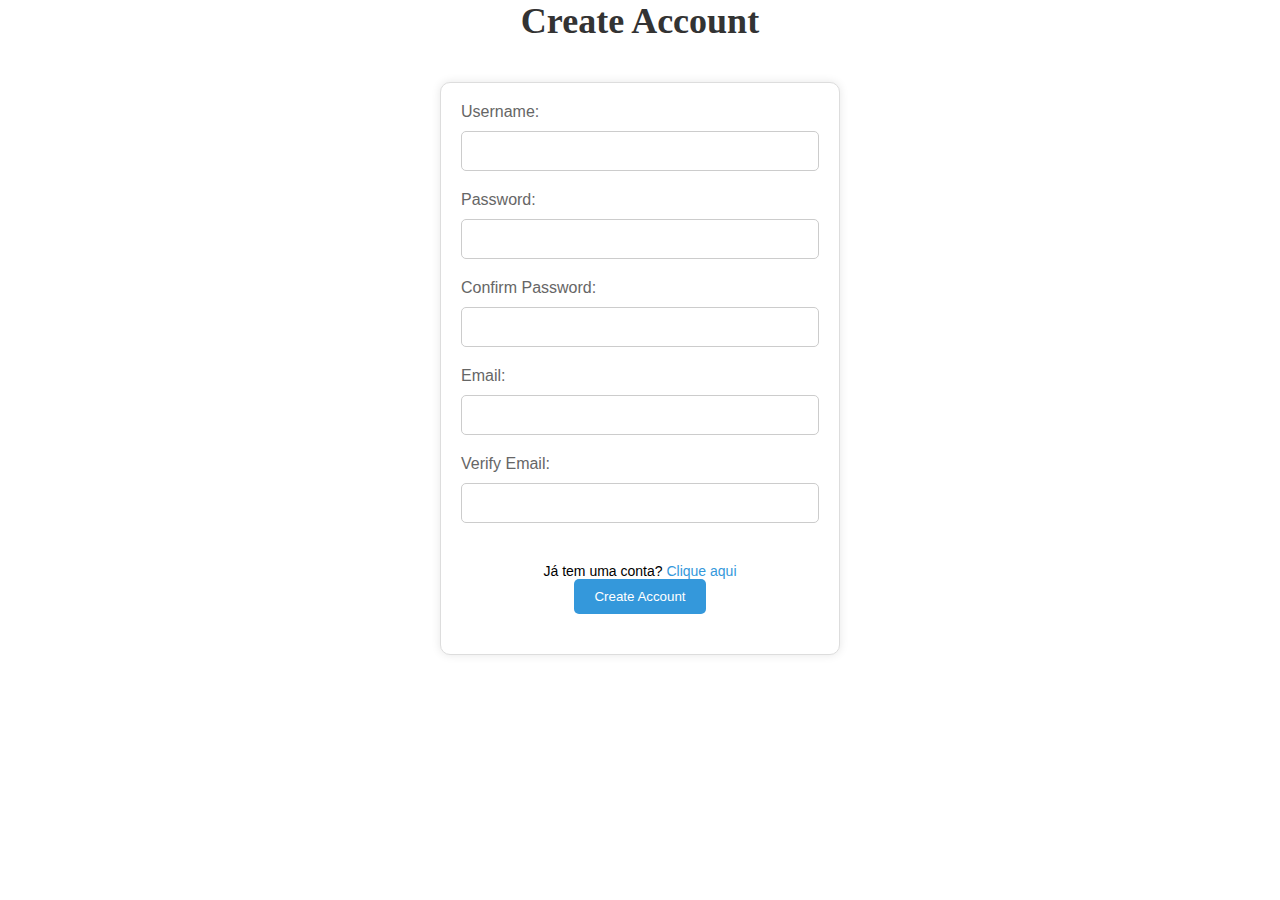
<file: create-account.html>
<html>
<head>
  <title>Create Account</title>
  <link rel="stylesheet" type="text/css" href="style2.css">
  <style>
    /* Estilos para telas menores */
    @media only screen and (max-width: 600px) {
      form {
        width: 90%;
        margin: 20px auto;
        padding: 20px;
      }
      label {
        width: 100%;
        margin-bottom: 10px;
      }
      input[type="text"], input[type="password"], input[type="email"] {
        width: 100%;
        padding: 10px;
        margin-bottom: 20px;
      }
     .login-link {
        text-align: center;
      }
     .login-link a {
        font-size: 14px;
      }
    }
  </style>
</head>
<body>
  <h1>Create Account</h1>
  <form name="createAccount" action="/create-account" method="post" onsubmit="return validateForm()">
    <label for="username">Username:</label>
    <input type="text" id="username" name="username"><br>
    <label for="password">Password:</label>
    <input type="password" id="password" name="password"><br>
    <label for="confirm-password">Confirm Password:</label>
    <input type="password" id="confirm-password" name="confirm-password"><br>
    <label for="email">Email:</label>
    <input type="email" id="email" name="email"><br>
    <label for="verify-email">Verify Email:</label>
    <input type="email" id="verify-email" name="verify-email"><br>
    <div class="login-link">
      <p style="font-size: 14px;">Já tem uma conta? <a href="login.html" style="color: #3498db; text-decoration: none;">Clique aqui</a></p>
    </div>
   <h1> <input type="submit" value="Create Account"></h1>
  </form>
</body>
</html>
</file>
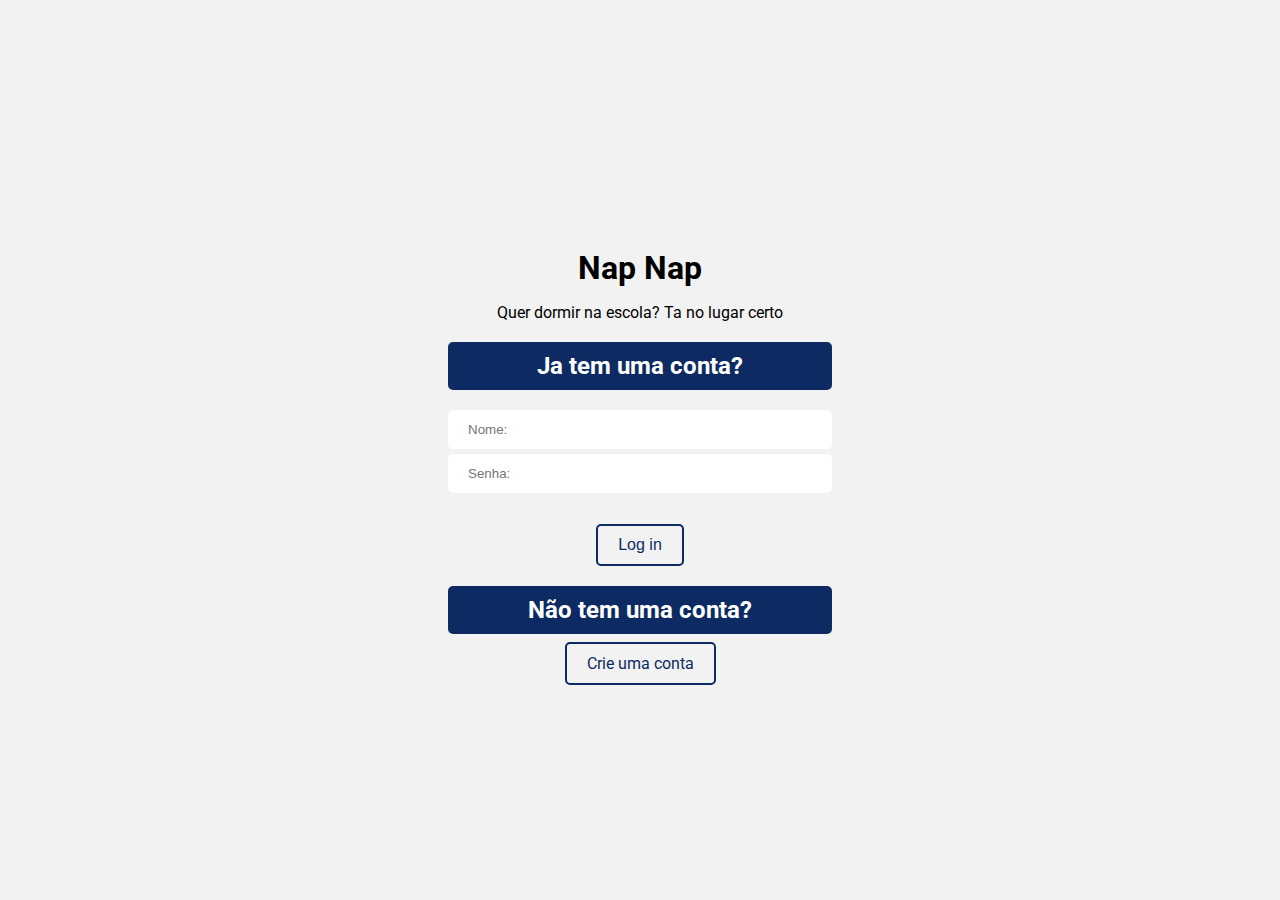
<file: login.html>
<!DOCTYPE html>
<html>
<head>
  <title>Nap Nap</title>
  <link rel="stylesheet" type="text/css" href="style.css">
  <link href="https://fonts.googleapis.com/css2?family=Roboto:wght@400;700&display=swap" rel="stylesheet">
  <style>
    /* Estilos para telas menores */
    @media only screen and (max-width: 400px) {
     .box {
        width: 90%;
        margin: 20px auto;
        padding: 20px;
      }
     .container {
        width: 100%;
        padding: 20px;
      }
      h1, h2 {
        font-size: 18px;
      }
      input[type="text"], input[type="password"] {
        width: 100%;
        padding: 10px;
        margin-bottom: 20px;
      }
     .button {
        width: 100%;
        padding: 10px;
        margin-bottom: 20px;
      }
    }
  </style>
</head>
<body>
  <div class="box">
    <div class="container">
      <h1>Nap Nap</h1>
      <p>Quer dormir na escola? Ta no lugar certo</p>
      <h2>Ja tem uma conta?</h2>
      <form>
        <input type="text" id="name" name="name" placeholder="Nome:">
        <input type="password" id="password" name="password" placeholder="Senha:">
        <h1><input type="submit" value="Log in"></h1>
      </form>
      <h2>Não tem uma conta?</h2>
      <a href="create-account.html" class="button">Crie uma conta</a>
    </div>
  </div>
</body>
</html>
</file>
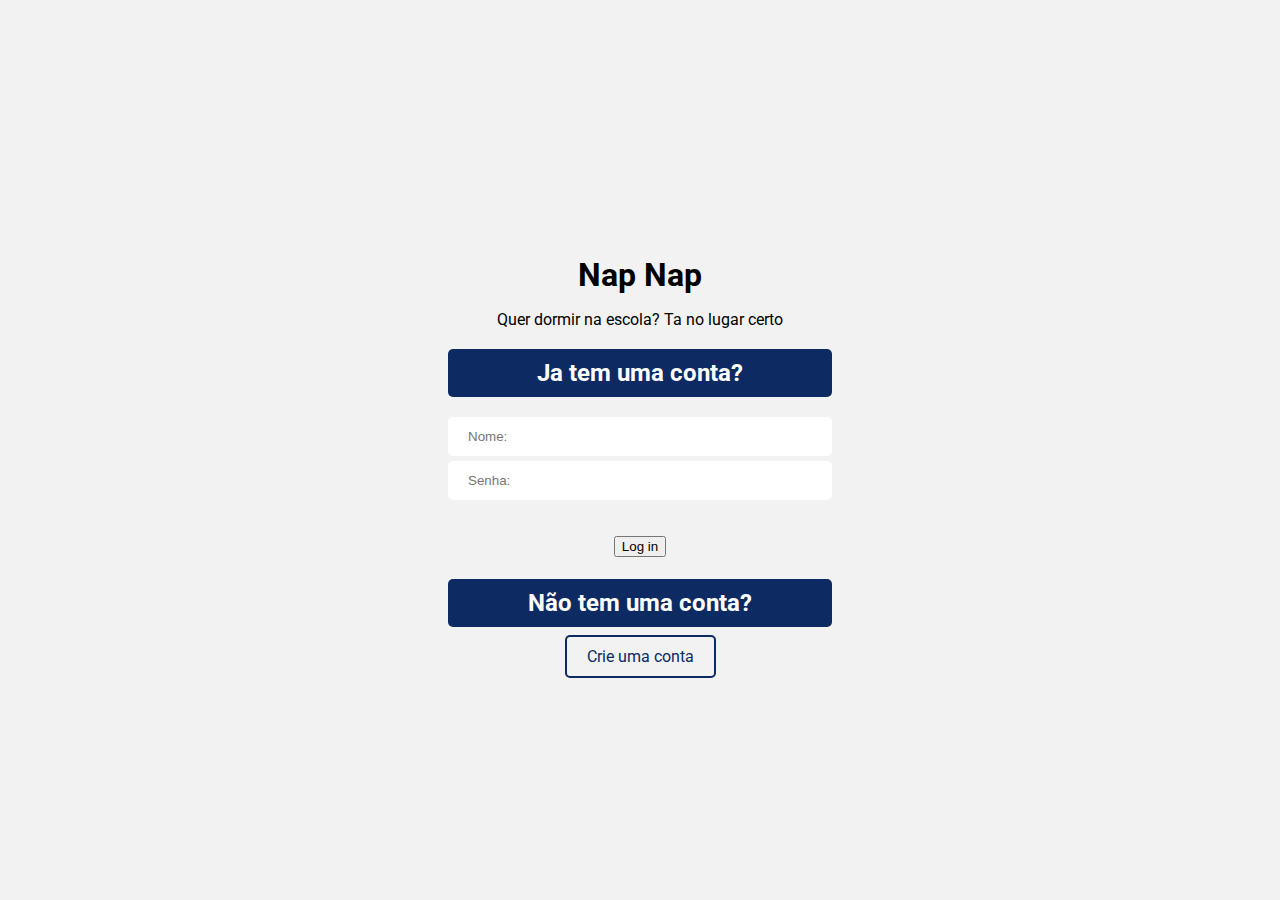
<file: menuzinho/Miguel Rubens/login.html>
<!DOCTYPE html>
<html>
<head>
  <title>Nap Nap</title>
  <link rel="stylesheet" type="text/css" href="style.css">
  <link href="https://fonts.googleapis.com/css2?family=Roboto:wght@400;700&display=swap" rel="stylesheet">
  <style>
    /* Estilos para telas menores */
    @media only screen and (max-width: 400px) {
     .box {
        width: 90%;
        margin: 20px auto;
        padding: 20px;
      }
     .container {
        width: 100%;
        padding: 20px;
      }
      h1, h2 {
        font-size: 18px;
      }
      input[type="text"], input[type="password"] {
        width: 100%;
        padding: 10px;
        margin-bottom: 20px;
      }
     .button {
        width: 100%;
        padding: 10px;
        margin-bottom: 20px;
      }
    }
  </style>
</head>
<body>
  <div class="box">
    <div class="container">
      <h1>Nap Nap</h1>
      <p>Quer dormir na escola? Ta no lugar certo</p>
      <h2>Ja tem uma conta?</h2>
      <form>
        <input type="text" id="name" name="name" placeholder="Nome:">
        <input type="password" id="password" name="password" placeholder="Senha:">
        <form action="pos.html">
          <h1><input type="button" value="Log in" onclick="location.href='pos.html';"></h1>
        </form>
      </form>
      <h2>Não tem uma conta?</h2>
      <a href="create-account.html" class="button">Crie uma conta</a>
    </div>
  </div>
</body>
</html>
</file>
<file: style2.css>
/* Global Styles */

* {
  box-sizing: border-box;
  margin: 0;
  padding: 0;
}

body {
  font-family: Arial, sans-serif;
  background-image: url('https://i.pinimg.com/originals/66/98/bc/6698bc2d735eaf119fa95ec03cb7a1e6.jpg');
  background-size: cover;
  background-position: center;
  height: 100vh;
  margin: 0;
}

h1 {
  text-align: center;
  color: #333;
  margin-bottom: 20px;
  font-family: 'Pacifico', cursive;
  font-size: 36px;
}

/* Form Styles */

form {
  max-width: 400px;
  margin: 40px auto;
  padding: 20px;
  background-color: #fff;
  border: 1px solid #ddd;
  box-shadow: 0 0 10px rgba(0, 0, 0, 0.1);
  border-radius: 10px;
}

label {
  display: block;
  margin-bottom: 10px;
  color: #666;
}

input[type="text"], input[type="password"], input[type="email"] {
  width: 100%;
  height: 40px;
  margin-bottom: 20px;
  padding: 10px;
  border: 1px solid #ccc;
  border-radius: 5px;
}

input[type="submit"] {
  background-color: #3498db;
  color: #fff;
  padding: 10px 20px;
  border: none;
  border-radius: 5px;
  cursor: pointer;
}

input[type="submit"]:hover {
  background-color: #2980b9;
}

/* Error Messages */

.error {
  color: red;
  font-size: 12px;
  margin-bottom: 10px;
}

a {
  text-decoration: none;
}

a:hover {
  text-decoration: underline;
}

.login-link {
  text-align: center;
  margin-top: 20px;
}

a {
  text-decoration: none;
}

a:hover {
  text-decoration: underline;
}
</file>
<file: style.css>
body {
  background-color: #f2f2f2;
  font-family: 'Roboto', sans-serif;
  display: flex;
  align-items: center;
  height: 100vh;
  margin: 0;
  background-image: url('https://img.freepik.com/fotos-premium/ilustracao-de-pintura-digital-de-cena-de-paisagem-com-belas-montanhas-verdes-prados-arvores_467123-4548.jpg');
  background-position: center center;
  background-size: cover;
  background-repeat: no-repeat;
}

.box {
  background-color: #f2f2f2;
  padding: 20px;
  border-radius: 5px;
  margin: 0 auto;
  width: 30%;
  text-align: center;
}

h1 {
  text-align: center;
  margin-bottom: 0;
}

h2 {
  background-color: #0D2B62;
  color: white;
  border-radius: 5px;
  padding: 10px;
  margin-top: 20px;
}

input[type="text"], input[type="password"] {
  background-color: #fff;
  border: none;
  border-radius: 5px;
  padding: 12px 20px;
  margin: 5px 0;
  display: block;
  width: 100%;
  box-sizing: border-box;
  transition: all 0.3s ease-in-out;
}

input[type="text"]:focus, input[type="password"]:focus {
  box-shadow: 0 0 5px rgba(0, 0, 0, 0.3);
}

input[type="submit"] {
  background-color: transparent;
  color: #0D2B62;
  padding: 10px 20px;
  border: 2px solid #0D2B62;
  border-radius: 5px;
  cursor: pointer;
  font-size: 16px;
  margin-top: 10px;
  transition: background-color 0.3s, color 0.3s;
}

input[type="submit"]:hover {
  background-color: #000080;
  color: white;
}

a.button {
  background-color: transparent;
  color: #0D2B62;
  padding: 10px 20px;
  border: 2px solid #0D2B62;
  border-radius: 5px;
  cursor: pointer;
  font-size: 16px;
  margin-top: 10px;
  transition: background-color 0.3s, color 0.3s;
  text-decoration: none;
}

a.button:hover {
  background-color: #000080;
  color: white;
}
</file>
<file: menuzinho/Miguel Rubens/style.css>
body {
  background-color: #f2f2f2;
  font-family: 'Roboto', sans-serif;
  display: flex;
  align-items: center;
  height: 100vh;
  margin: 0;
  background-image: url('https://img.freepik.com/fotos-premium/ilustracao-de-pintura-digital-de-cena-de-paisagem-com-belas-montanhas-verdes-prados-arvores_467123-4548.jpg');
  background-position: center center;
  background-size: cover;
  background-repeat: no-repeat;
}

.box {
  background-color: #f2f2f2;
  padding: 20px;
  border-radius: 5px;
  margin: 0 auto;
  width: 30%;
  text-align: center;
}

h1 {
  text-align: center;
  margin-bottom: 0;
}

h2 {
  background-color: #0D2B62;
  color: white;
  border-radius: 5px;
  padding: 10px;
  margin-top: 20px;
}

input[type="text"], input[type="password"] {
  background-color: #fff;
  border: none;
  border-radius: 5px;
  padding: 12px 20px;
  margin: 5px 0;
  display: block;
  width: 100%;
  box-sizing: border-box;
  transition: all 0.3s ease-in-out;
}

input[type="text"]:focus, input[type="password"]:focus {
  box-shadow: 0 0 5px rgba(0, 0, 0, 0.3);
}

input[type="submit"] {
  background-color: transparent;
  color: #0D2B62;
  padding: 10px 20px;
  border: 2px solid #0D2B62;
  border-radius: 5px;
  cursor: pointer;
  font-size: 16px;
  margin-top: 10px;
  transition: background-color 0.3s, color 0.3s;
}

input[type="submit"]:hover {
  background-color: #000080;
  color: white;
}

a.button {
  background-color: transparent;
  color: #0D2B62;
  padding: 10px 20px;
  border: 2px solid #0D2B62;
  border-radius: 5px;
  cursor: pointer;
  font-size: 16px;
  margin-top: 10px;
  transition: background-color 0.3s, color 0.3s;
  text-decoration: none;
}

a.button:hover {
  background-color: #000080;
  color: white;
}
</file>
